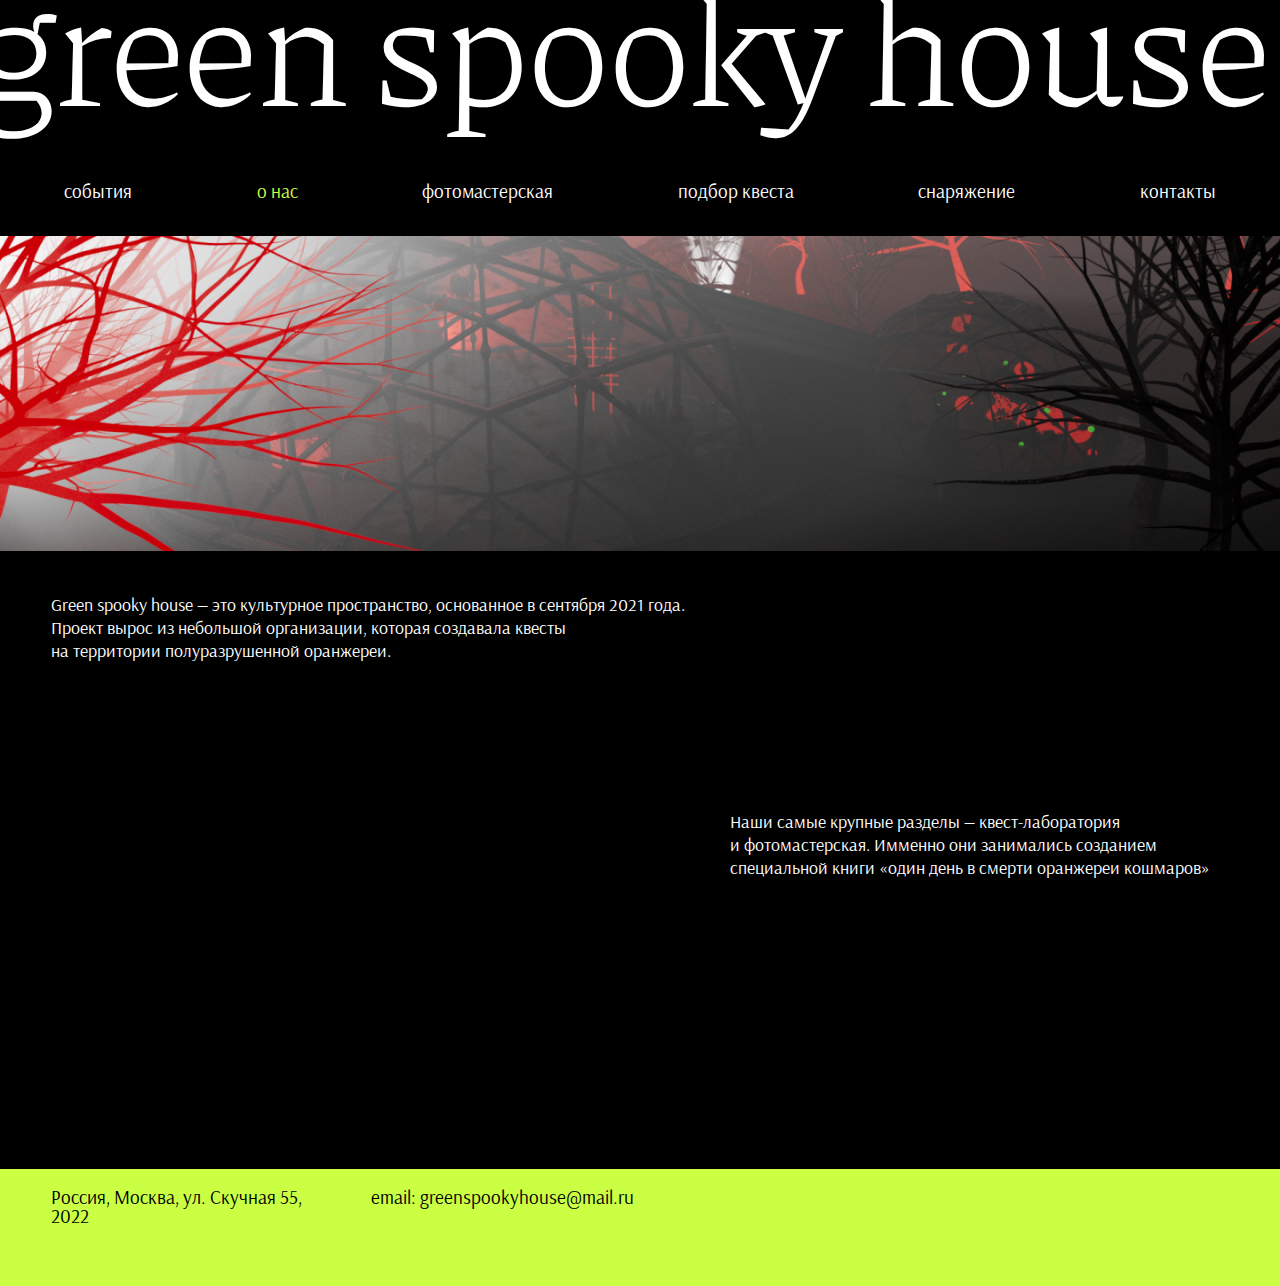
<file: about.html>
<!DOCTYPE html>
<html lang="ru" dir="ltr">
<head>
<meta charset="utf-8">
<meta name="viewport" content="width=device-width">
<title>о нас</title>
<link href="./stylesheets/style.css" rel="stylesheet" type="text/css"/>
<script src="javascripts/jquery-3.6.0.js" charset="utf-8"></script>

</head>
<link rel="icon" type="image/x-icon" href="img/favicon.ico">
<body bgcolor="black">
<div class="heading_dark">
  <div><a href="index.html">green spooky house</a></div>
  </div>
  <nav>
<div class="menu-items_dark">
  <a href="event.html">события</a>
  <a id="photo_here" href="about.css">о нас</a>
  <a href="photo_workshop.html">фотомастерская</a>
  <a href="kvest_choose.html">подбор квеста</a>
  <a href="shop.html">снаряжение</a>
  <a href="contact.html">контакты</a>
</div>
</nav>
<img class="room_cover" src="./img/about_cover.png">
<p class="description">Green spooky house — это культурное пространство, основанное в сентября 2021 года.
  <br>Проект вырос из небольшой организации, которая создавала квесты
  <br>на территории полуразрушенной оранжереи.</p>
  <img class="about_img_1" src="./img/about_img_1.png">
  <p class="description_2">Наши самые крупные разделы — квест-лаборатория <br>и фотомастерская. Имменно они занимались
    созданием <br>специальной книги «один день в смерти оранжереи кошмаров»</p>
  <img class="about_img_2" src="./img/дырка.gif">
  <div class="footer3">
    <p id="adr">Россия, Москва, ул. Скучная 55,<br>
  2022</p>
  <p id="ema">email: greenspookyhouse@mail.ru</p>
  </div>
<!-- <div class="footer">
  <p id="adr">Россия, Москва, ул. Скучная 55,<br>
2022</p>
<p id="ema">email: greenspookyhouse@mail.ru</p>
</div> -->
</body>
</html>
</file>
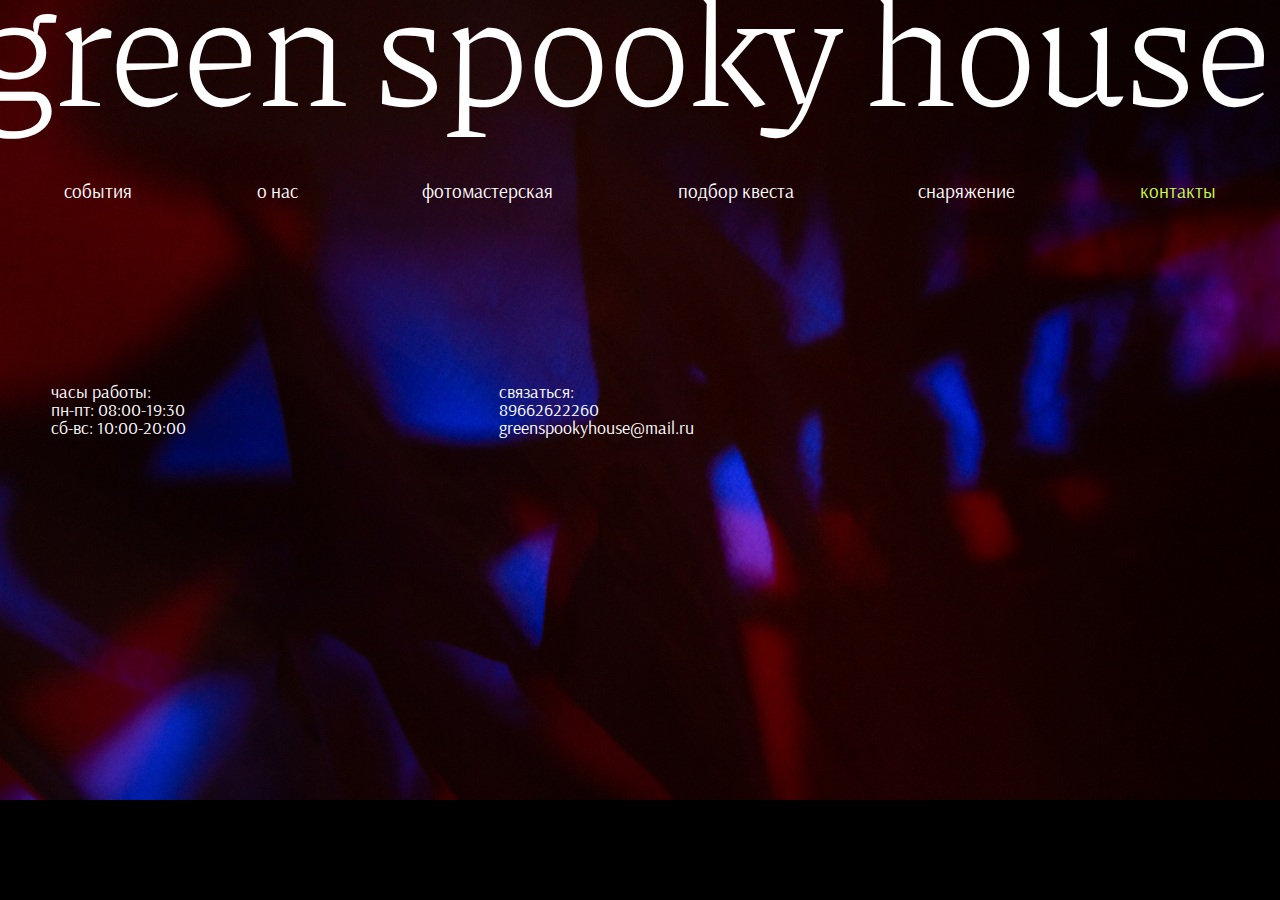
<file: contact.html>
<!DOCTYPE html>
<html lang="ru" dir="ltr">
<head>
<meta charset="utf-8">
<meta name="viewport" content="width=device-width">
<title>контакты</title>
<link href="./stylesheets/style.css" rel="stylesheet" type="text/css"/>
<script src="javascripts/jquery-3.6.0.js" charset="utf-8"></script>
<script src="javascripts/js.js" charset="utf-8"></script>
</head>
<link rel="icon" type="image/x-icon" href="img/favicon.ico">
<body bgcolor="black" class="sad">
<div class="heading_dark">
  <div><a href="index.html">green spooky house</a></div>
  </div>
  <nav>
<div class="menu-items_dark">
  <a href="event.html">события</a>
  <a href="about.html">о нас</a>
  <a href="photo_workshop.html">фотомастерская</a>
  <a  href="kvest_choose.html">подбор квеста</a>
  <a href="shop.html">снаряжение</a>
  <a id="photo_here" href="contact.html">контакты</a>
</div>
<p class="work_hours">часы работы:<br>
пн-пт: 08:00-19:30<br>
сб-вс: 10:00-20:00<br>
</p>
<p class="number">связаться:<br>
89662622260<br>
greenspookyhouse@mail.ru<br>
</p>
    <div class ="karta" style="position:relative; overflow:hidden;">
<iframe src="https://yandex.ru/map-widget/v1/?um=constructor%3A970a208b29c31962bed9f2ab567404b27d38ef108041fe59287c16d89ca310d1&amp;source=constructor"
width="600" height="263" frameborder="0"></iframe></div>
</html>
</file>
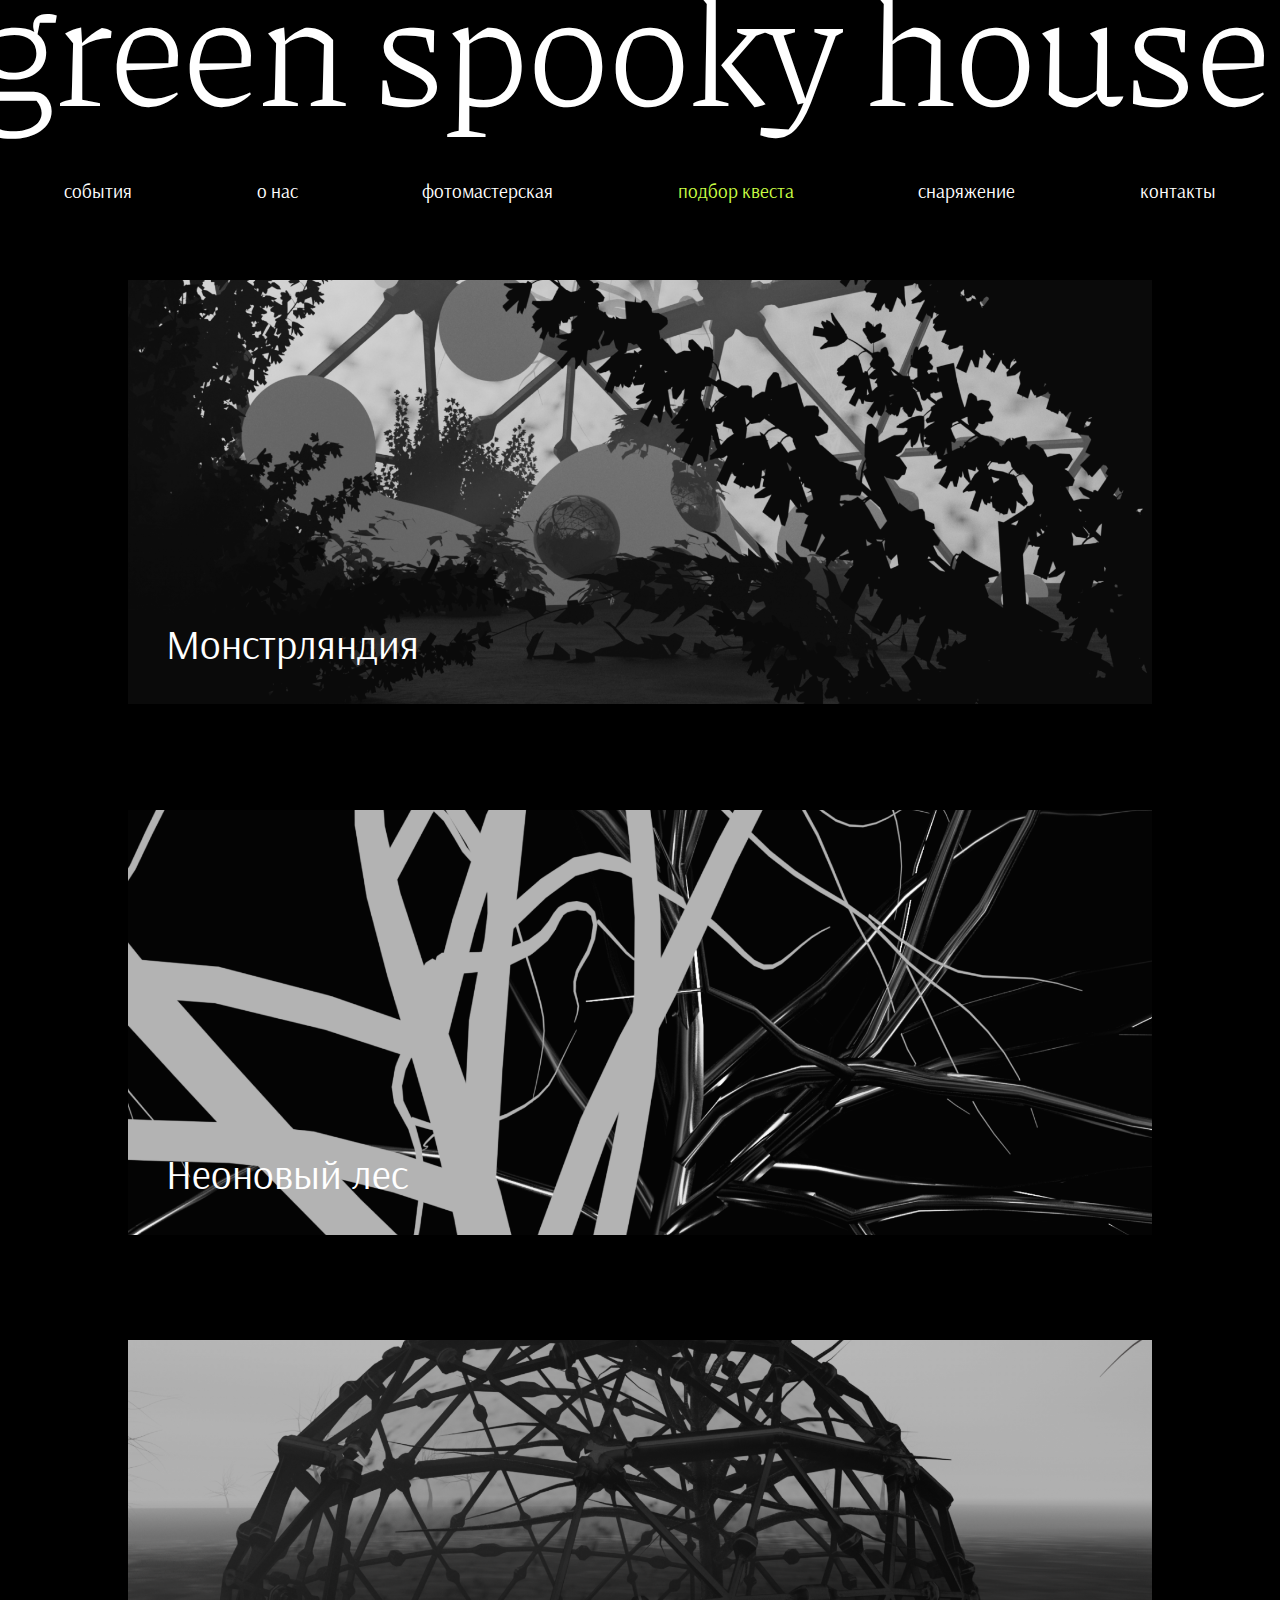
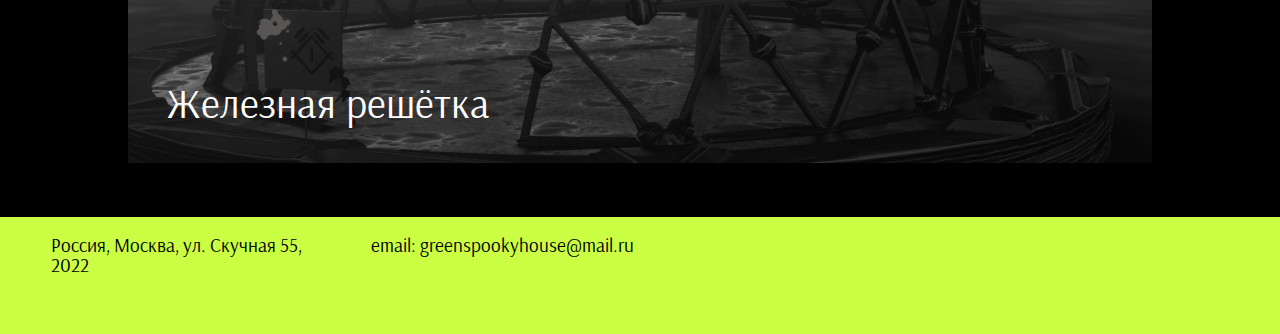
<file: kvest_choose.html>
<!DOCTYPE html>
<html lang="ru" dir="ltr">
<head>
<meta charset="utf-8">
<meta name="viewport" content="width=device-width">
<title>green spooky house</title>
<link href="./stylesheets/style.css" rel="stylesheet" type="text/css"/>
<script src="javascripts/jquery-3.6.0.js" charset="utf-8"></script>
</head>
<body bgcolor="black">
<div class="heading_dark">
  <div><a href="index.html">green spooky house</a></div>
  </div>
  <nav>
<div class="menu-items_dark">
  <a href="event.html">события</a>
  <a href="situation.css">о нас</a>
  <a href="photo_workshop.html">фотомастерская</a>
  <a id="photo_here" href="kvest_choose.html">подбор квеста</a>
  <a href="shop.html">снаряжение</a>
  <a href="situation.css">контакты</a>
</div>
</nav>
<div class="kvests">
  <a href="kvest_room_1.html"><img id="kvest_main_1" class="kwest" src="./img/kvest_cover_1.png"></a>
  <div class="title_HA">Монстрляндия</div>
  <a href="kvest_room_2.html"><img id="kvest_main_2" class="kwest" src="./img/kvest_cover_2.png"></a>
  <div class="title_HA">Неоновый лес</div>
  <a href="kvest_room_3.html"><img id="kvest_main_3" class="kwest" src="./img/kvest_cover_3.png"></a>
  <div class="title_HA">Железная решётка</div>
  <div class="footer">
    <p id="adr">Россия, Москва, ул. Скучная 55,<br>
  2022</p>
  <p id="ema">email: greenspookyhouse@mail.ru</p>
  </div>
</div>

</body>
</html>
</file>
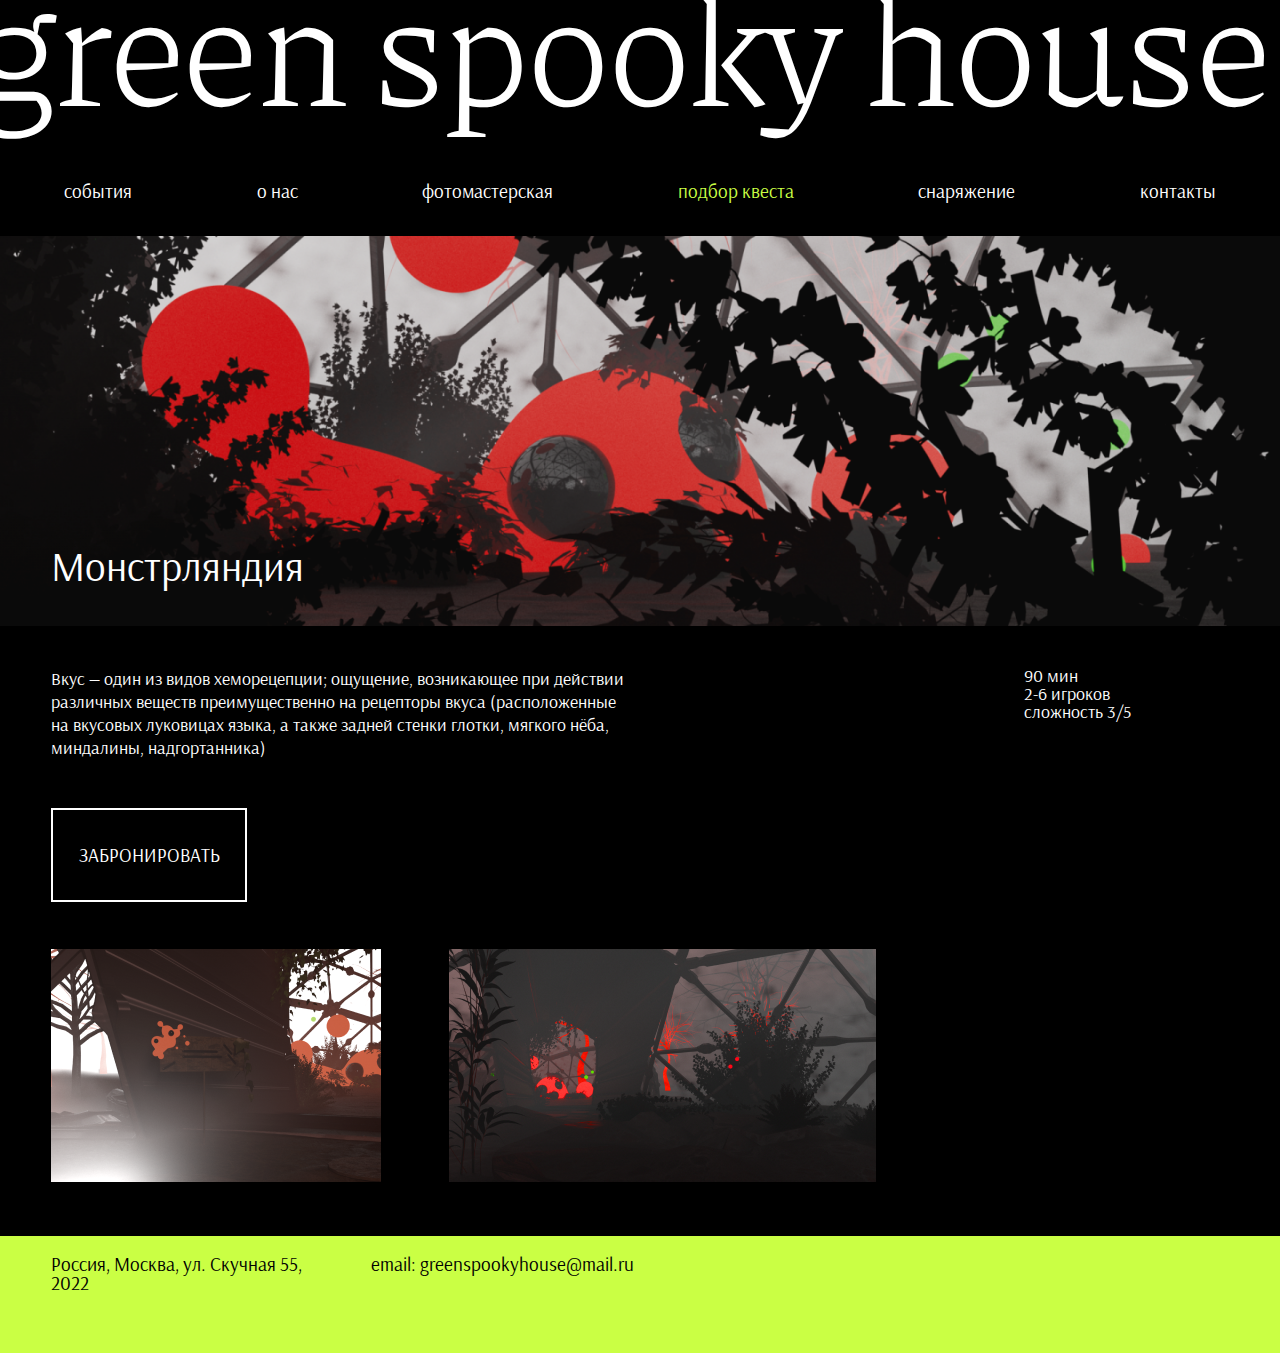
<file: kvest_room_1.html>
<!DOCTYPE html>
<html lang="ru" dir="ltr">
<head>
<meta charset="utf-8">
<meta name="viewport" content="width=device-width">
<title>квесты</title>
<link href="./stylesheets/style.css" rel="stylesheet" type="text/css"/>
<script src="javascripts/jquery-3.6.0.js" charset="utf-8"></script>
</head>
<link rel="icon" type="image/x-icon" href="img/favicon.ico">
<body bgcolor="black">
<div class="heading_dark">
  <div><a href="index.html">green spooky house</a></div>
  </div>
  <nav>
<div class="menu-items_dark">
  <a href="event.html">события</a>
  <a href="about.html">о нас</a>
  <a href="photo_workshop.html">фотомастерская</a>
  <a id="photo_here" href="kvest_choose.html">подбор квеста</a>
  <a href="shop.html">снаряжение</a>
  <a href="contact.html">контакты</a>
</div>
</nav>

  <img class="room_cover" src="./img/room_main_1.png">
  <div class="title">Монстрляндия</div>
  <div class="under_room">
    <p class="description">Вкус — один из видов хеморецепции; ощущение, возникающее при действии<br>
      различных веществ преимущественно на рецепторы вкуса (расположенные <br>на вкусовых луковицах
      языка, а также задней стенки глотки, мягкого нёба, <br>миндалины, надгортанника)</p>
  <p class="mode">90 мин<br>
2-6 игроков<br>
сложность 3/5</p>
</div>
<a href="form.html"><div class="button_bron"><p>ЗАБРОНИРОВАТЬ</p></div></a>
<img class="room_img_1" src="./img/room_img_1.png">
<img class="room_img_2" src="./img/room_img_2.png">
<div class="footer">
  <p id="adr">Россия, Москва, ул. Скучная 55,<br>
2022</p>
<p id="ema">email: greenspookyhouse@mail.ru</p>
</div>
</body>
</html>
</file>
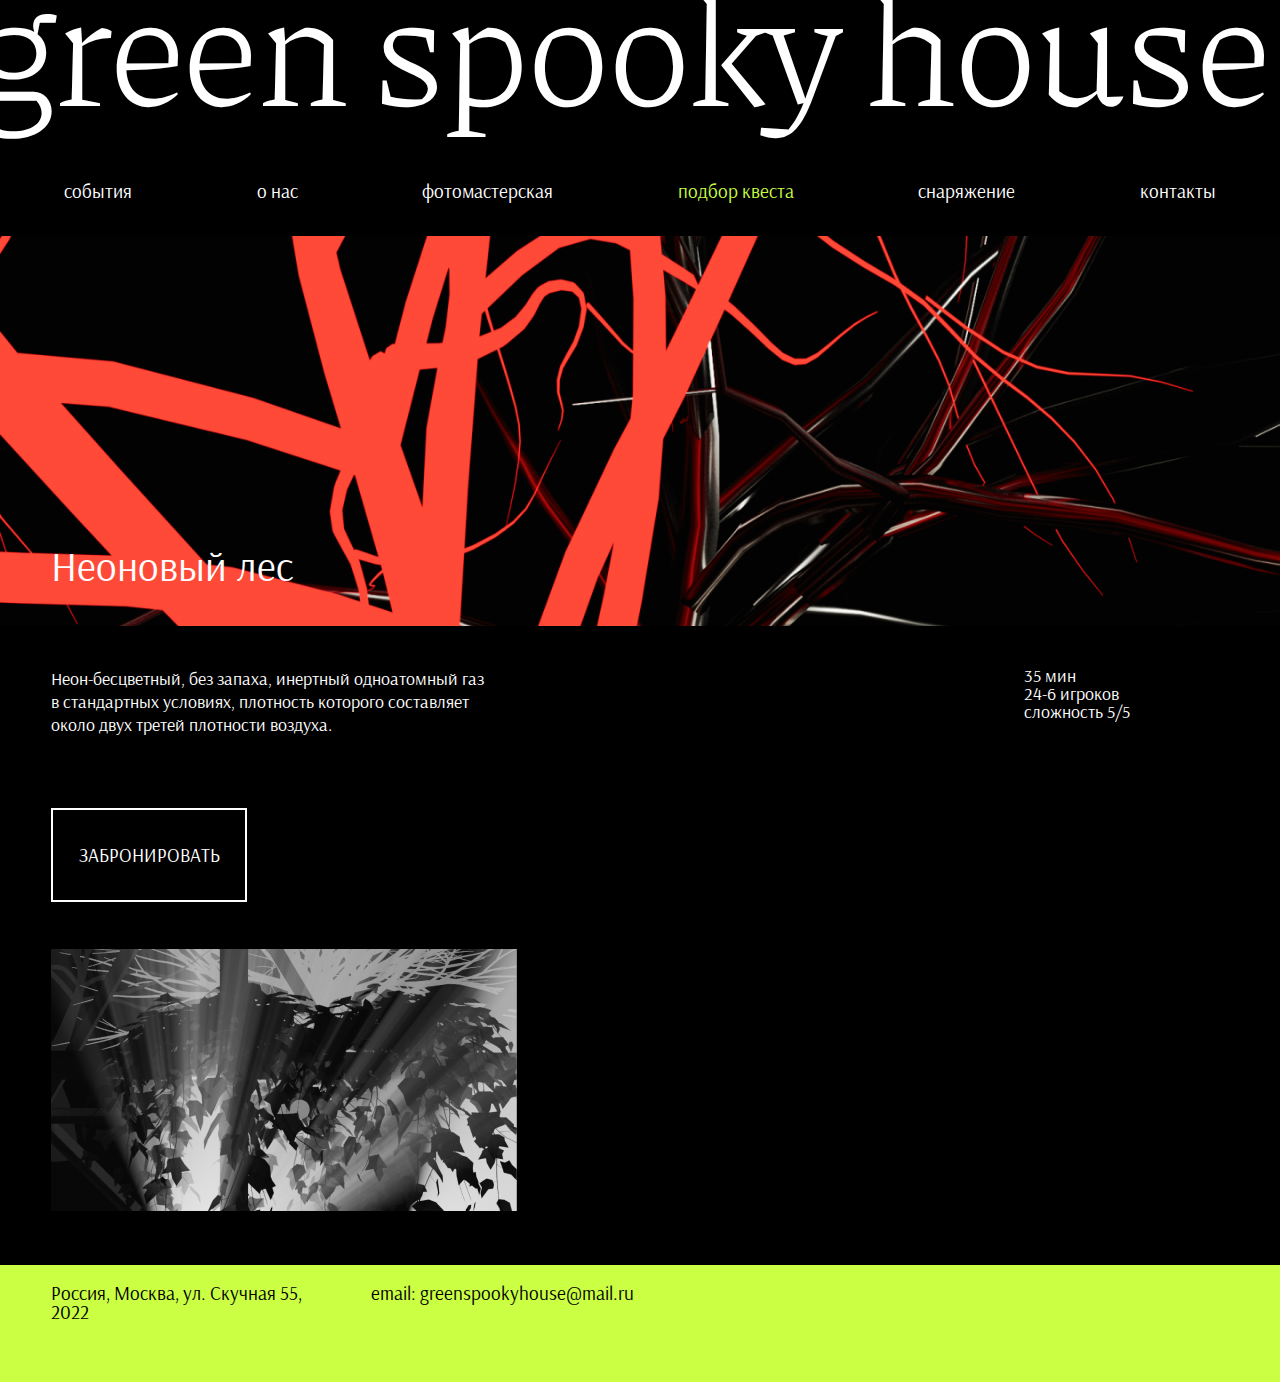
<file: kvest_room_2.html>
<!DOCTYPE html>
<html lang="ru" dir="ltr">
<head>
<meta charset="utf-8">
<meta name="viewport" content="width=device-width">
<title>green spooky house</title>
<link href="./stylesheets/style.css" rel="stylesheet" type="text/css"/>
<script src="javascripts/jquery-3.6.0.js" charset="utf-8"></script>
</head>
<link rel="icon" type="image/x-icon" href="img/favicon.ico">
<body bgcolor="black">
<div class="heading_dark">
  <div><a href="index.html">green spooky house</a></div>
  </div>
  <nav>
<div class="menu-items_dark">
  <a href="event.html">события</a>
  <a href="about.html">о нас</a>
  <a href="photo_workshop.html">фотомастерская</a>
  <a id="photo_here" href="kvest_choose.html">подбор квеста</a>
  <a href="shop.html">снаряжение</a>
  <a href="contact.html">контакты</a>
</div>
</nav>

  <img class="room_cover" src="./img/room_main_2.png">
  <div class="title">Неоновый лес</div>
  <div class="under_room">
    <p class="description">Неон-бесцветный, без запаха, инертный одноатомный газ<br>
       в стандартных условиях, плотность которого составляет <br>около двух третей
       плотности воздуха.</p>
  <p class="mode">35 мин<br>
24-6 игроков<br>
сложность 5/5</p>
</div>
<a href="form.html"><div class="button_bron"><p>ЗАБРОНИРОВАТЬ</p></div></a>
<img class="room_img_1" src="./img/room_img_3.png">
<div class="footer">
  <p id="adr">Россия, Москва, ул. Скучная 55,<br>
2022</p>
<p id="ema">email: greenspookyhouse@mail.ru</p>
</div>
</body>
</html>
</file>
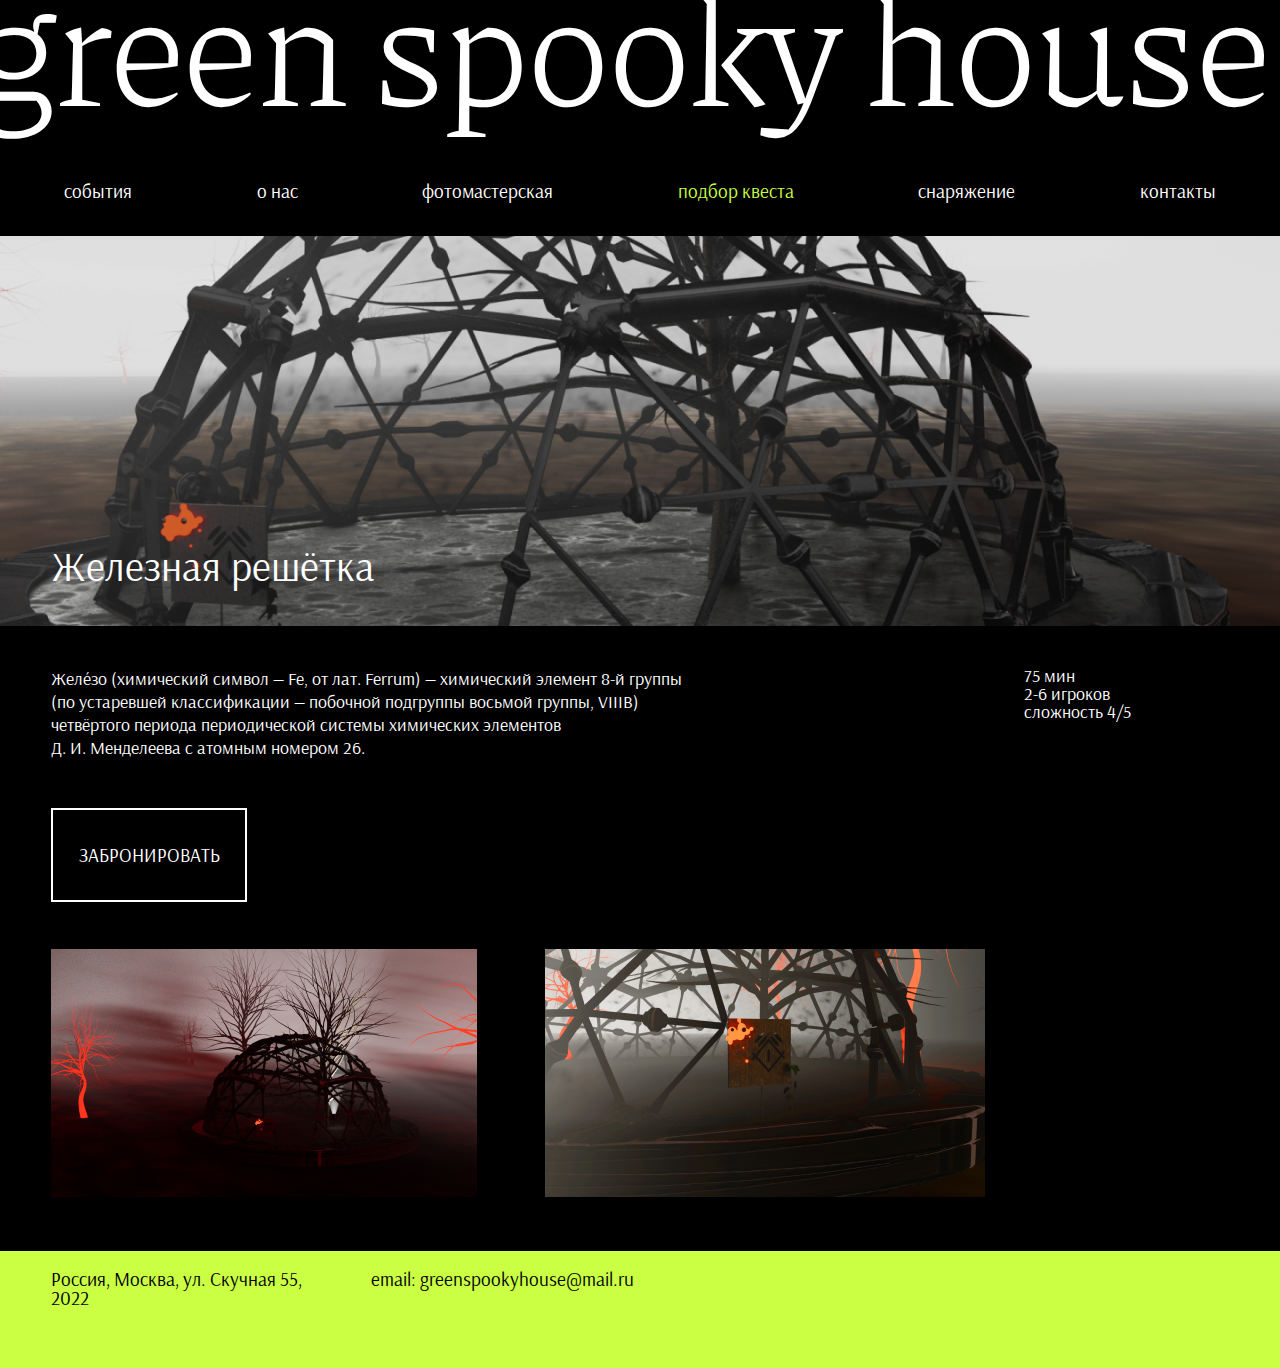
<file: kvest_room_3.html>
<!DOCTYPE html>
<html lang="ru" dir="ltr">
<head>
<meta charset="utf-8">
<meta name="viewport" content="width=device-width">
<title>green spooky house</title>
<link href="./stylesheets/style.css" rel="stylesheet" type="text/css"/>
<script src="javascripts/jquery-3.6.0.js" charset="utf-8"></script>
</head>
<link rel="icon" type="image/x-icon" href="img/favicon.ico">
<body bgcolor="black">
<div class="heading_dark">
  <div><a href="index.html">green spooky house</a></div>
  </div>
  <nav>
<div class="menu-items_dark">
  <a href="event.html">события</a>
  <a href="about.html">о нас</a>
  <a href="photo_workshop.html">фотомастерская</a>
  <a id="photo_here" href="kvest_choose.html">подбор квеста</a>
  <a href="shop.html">снаряжение</a>
  <a href="contact.html">контакты</a>
</div>
</nav>

  <img class="room_cover" src="./img/room_main_3.png">
  <div class="title">Железная решётка</div>
  <div class="under_room">
    <p class="description">Желе́зо (химический символ — Fe, от лат. Ferrum) — химический элемент
      8-й группы <br>(по устаревшей классификации — побочной подгруппы восьмой группы, VIIIB) <br>
      четвёртого периода периодической системы химических элементов <br>Д. И. Менделеева с атомным номером 26.
    </p>
  <p class="mode">75 мин<br>
2-6 игроков<br>
сложность 4/5</p>
</div>
<a href="form.html"><div class="button_bron"><p>ЗАБРОНИРОВАТЬ</p></div></a>
<img class="room_img_1" src="./img/room_img_4.png">
<img class="room_img_2" src="./img/room_img_5.png">
<div class="footer">
  <p id="adr">Россия, Москва, ул. Скучная 55,<br>
2022</p>
<p id="ema">email: greenspookyhouse@mail.ru</p>
</div>
</body>
</html>
</file>
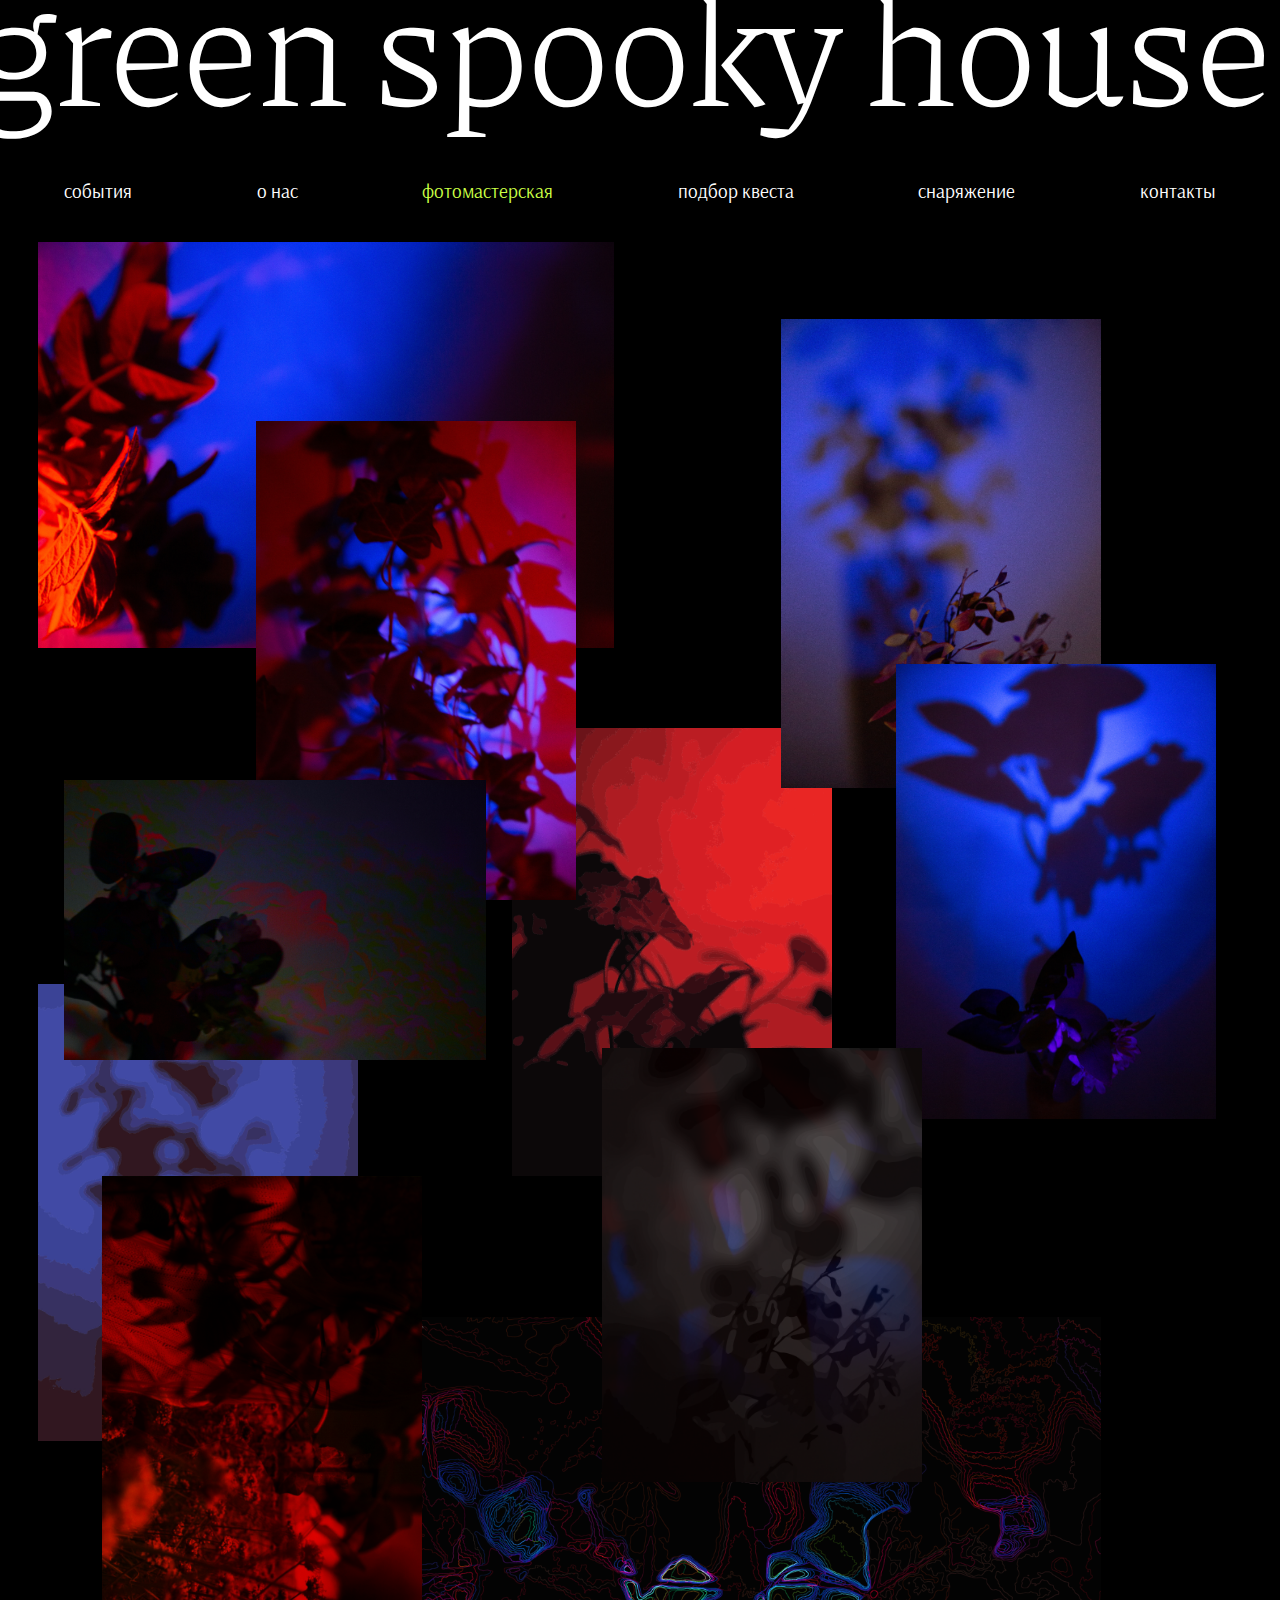
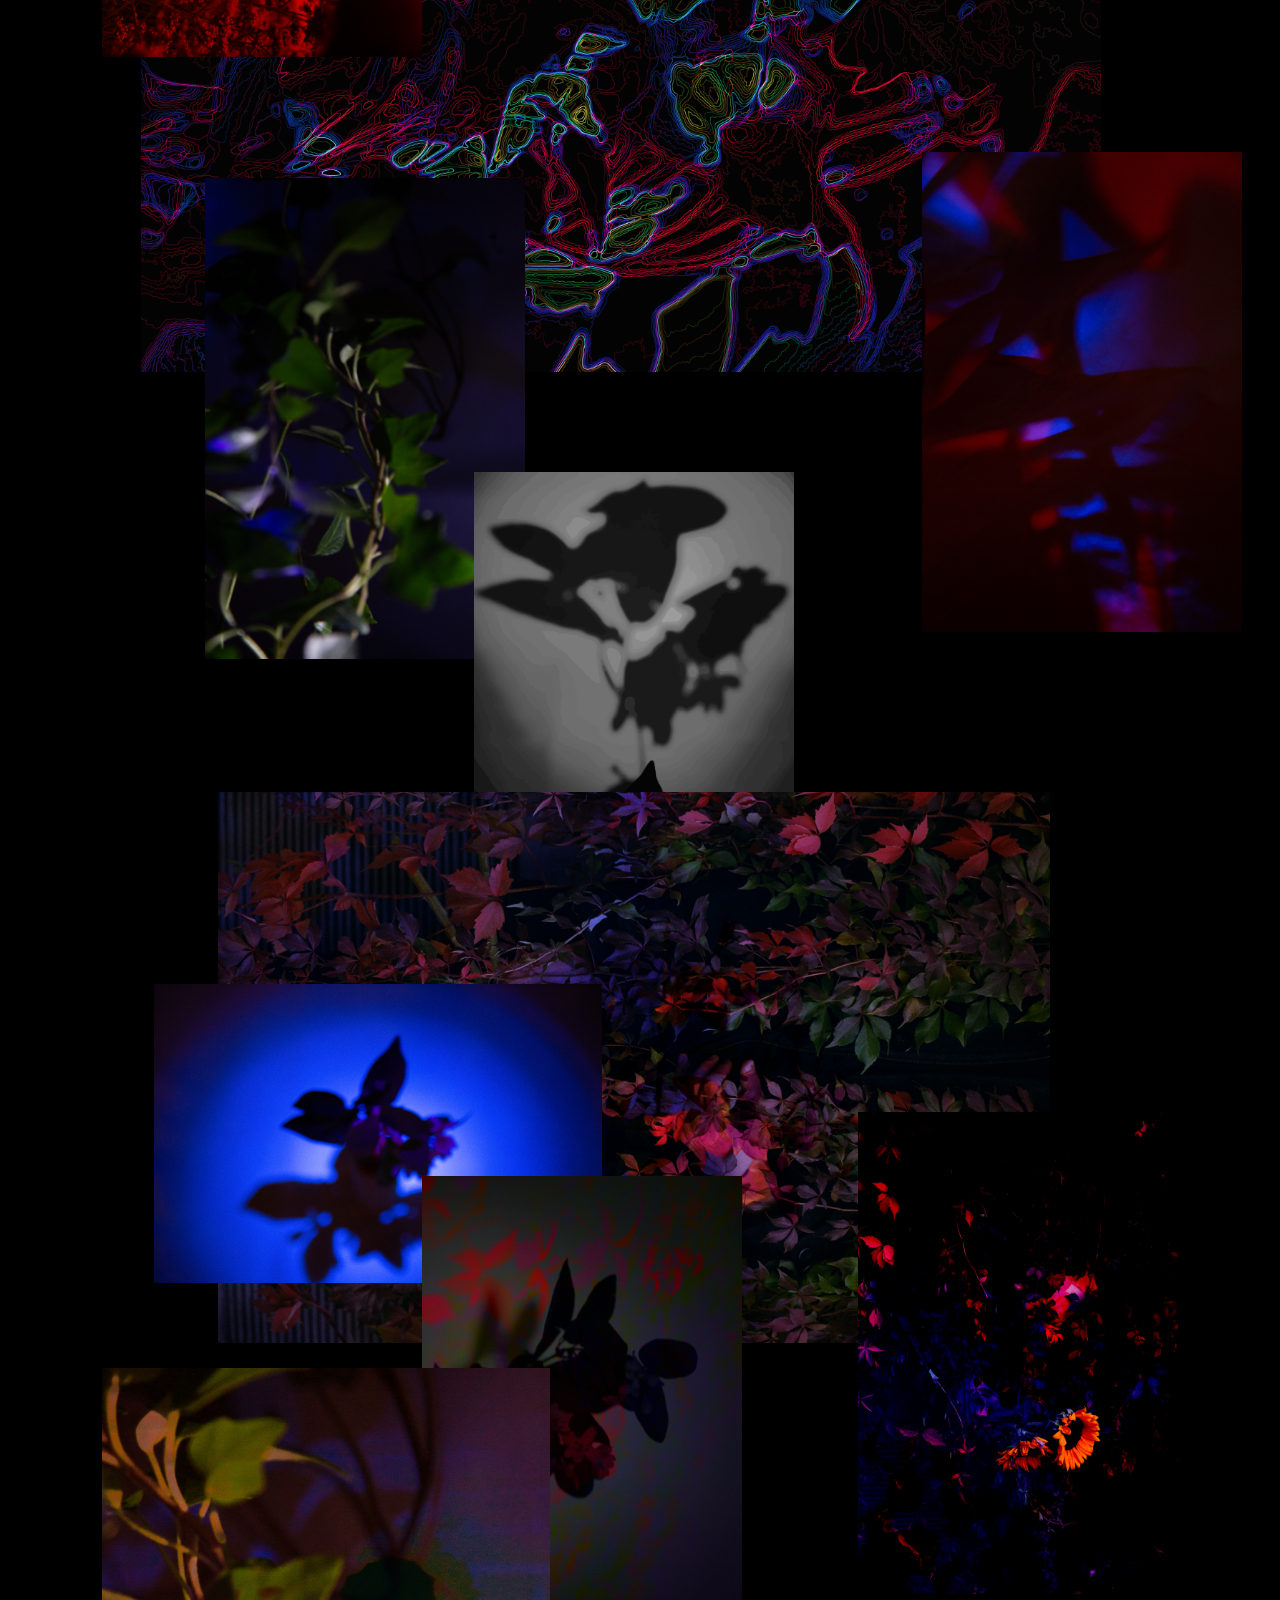
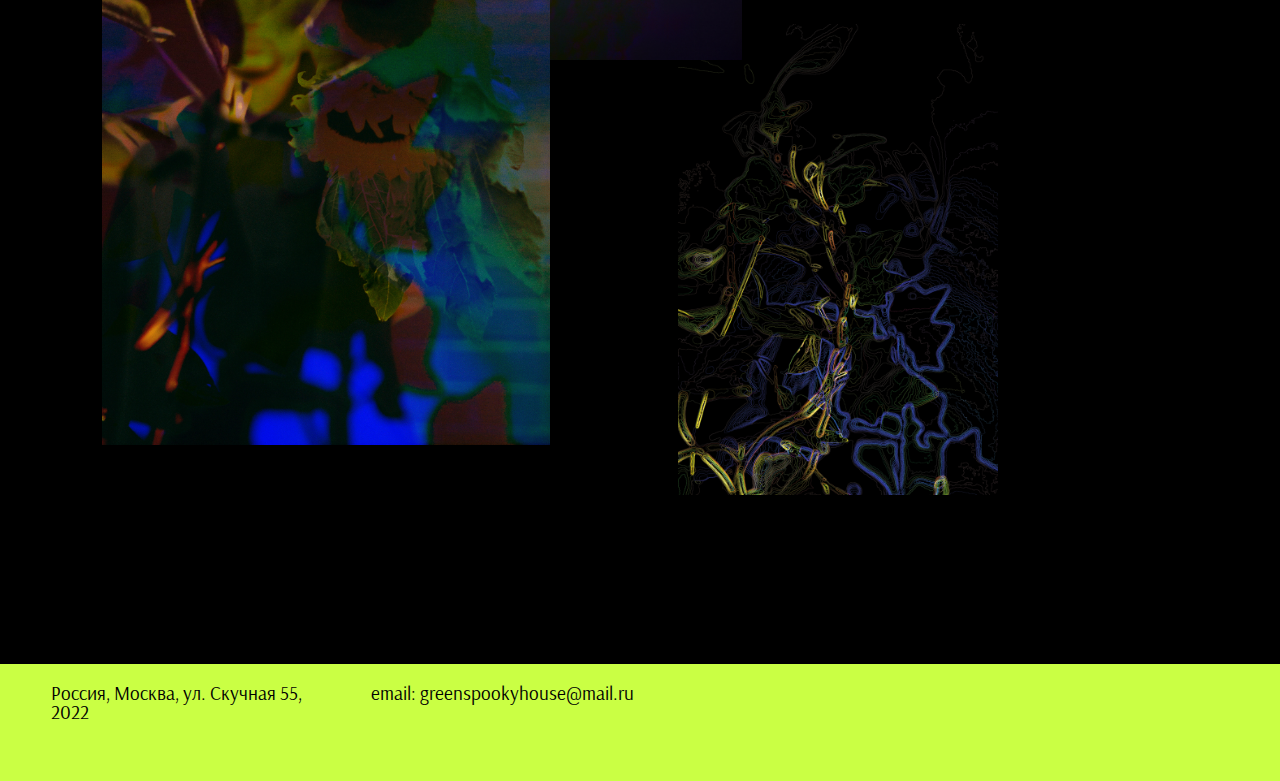
<file: photo_workshop.html>
<!DOCTYPE html>
<html lang="ru" dir="ltr">
<head>
<meta charset="utf-8">
<meta name="viewport" content="width=device-width">
<title>green spooky house</title>
<link href="./stylesheets/style.css" rel="stylesheet" type="text/css"/>
<script src="javascripts/jquery-3.6.0.js" charset="utf-8"></script>
<script src="javascripts/photo.js" charset="utf-8"></script>

</head>
<link rel="icon" type="image/x-icon" href="img/favicon.ico">
<body bgcolor="black">
<div class="heading_dark">
  <div><a href="index.html">green spooky house</a></div>
  </div>
  <nav>
<div class="menu-items_dark">
  <a href="event.html">события</a>
  <a href="about.html">о нас</a>
  <a id="photo_here" href="photo_workshop.html">фотомастерская</a>
  <a href="kvest_choose.html">подбор квеста</a>
  <a href="shop.html">снаряжение</a>
  <a href="contact.html">контакты</a>
</div>
</nav>
<img id="dom_1" class="doms" src="./img/photodom/dom_1.png">
<img id="dom_2" class="doms" src="./img/photodom/dom_2.png">
<img id="dom_3" class="doms" src="./img/photodom/dom_3.png">
<img id="dom_4" class="doms" src="./img/photodom/dom_4.png">
<img id="dom_5" class="doms" src="./img/photodom/dom_5.png">
<img id="dom_6" class="doms" src="./img/photodom/dom_6.png">
<img id="dom_7" class="doms" src="./img/photodom/dom_7.png">
<img id="dom_8" class="doms" src="./img/photodom/dom_19.png">
<img id="dom_9" class="doms" src="./img/photodom/dom_9.png">
<img id="dom_10" class="doms" src="./img/photodom/dom_10.png">
<img id="dom_11" class="doms" src="./img/photodom/dom_11.png">
<img id="dom_12" class="doms" src="./img/photodom/dom_12.png">
<img id="dom_13" class="doms" src="./img/photodom/dom_13.png">
<img id="dom_14" class="doms" src="./img/photodom/dom_14.png">
<img id="dom_15" class="doms" src="./img/photodom/dom_15.png">
<img id="dom_16" class="doms" src="./img/photodom/dom_16.png">
<img id="dom_17" class="doms" src="./img/photodom/dom_17.png">
<img id="dom_18" class="doms" src="./img/photodom/dom_18.png">
<img id="dom_19" class="doms" src="./img/photodom/dom_8.png">
<div class="footer4">
  <p id="adr">Россия, Москва, ул. Скучная 55,<br>
2022</p>
<p id="ema">email: greenspookyhouse@mail.ru</p>
</div>

</body>
</html>
</file>
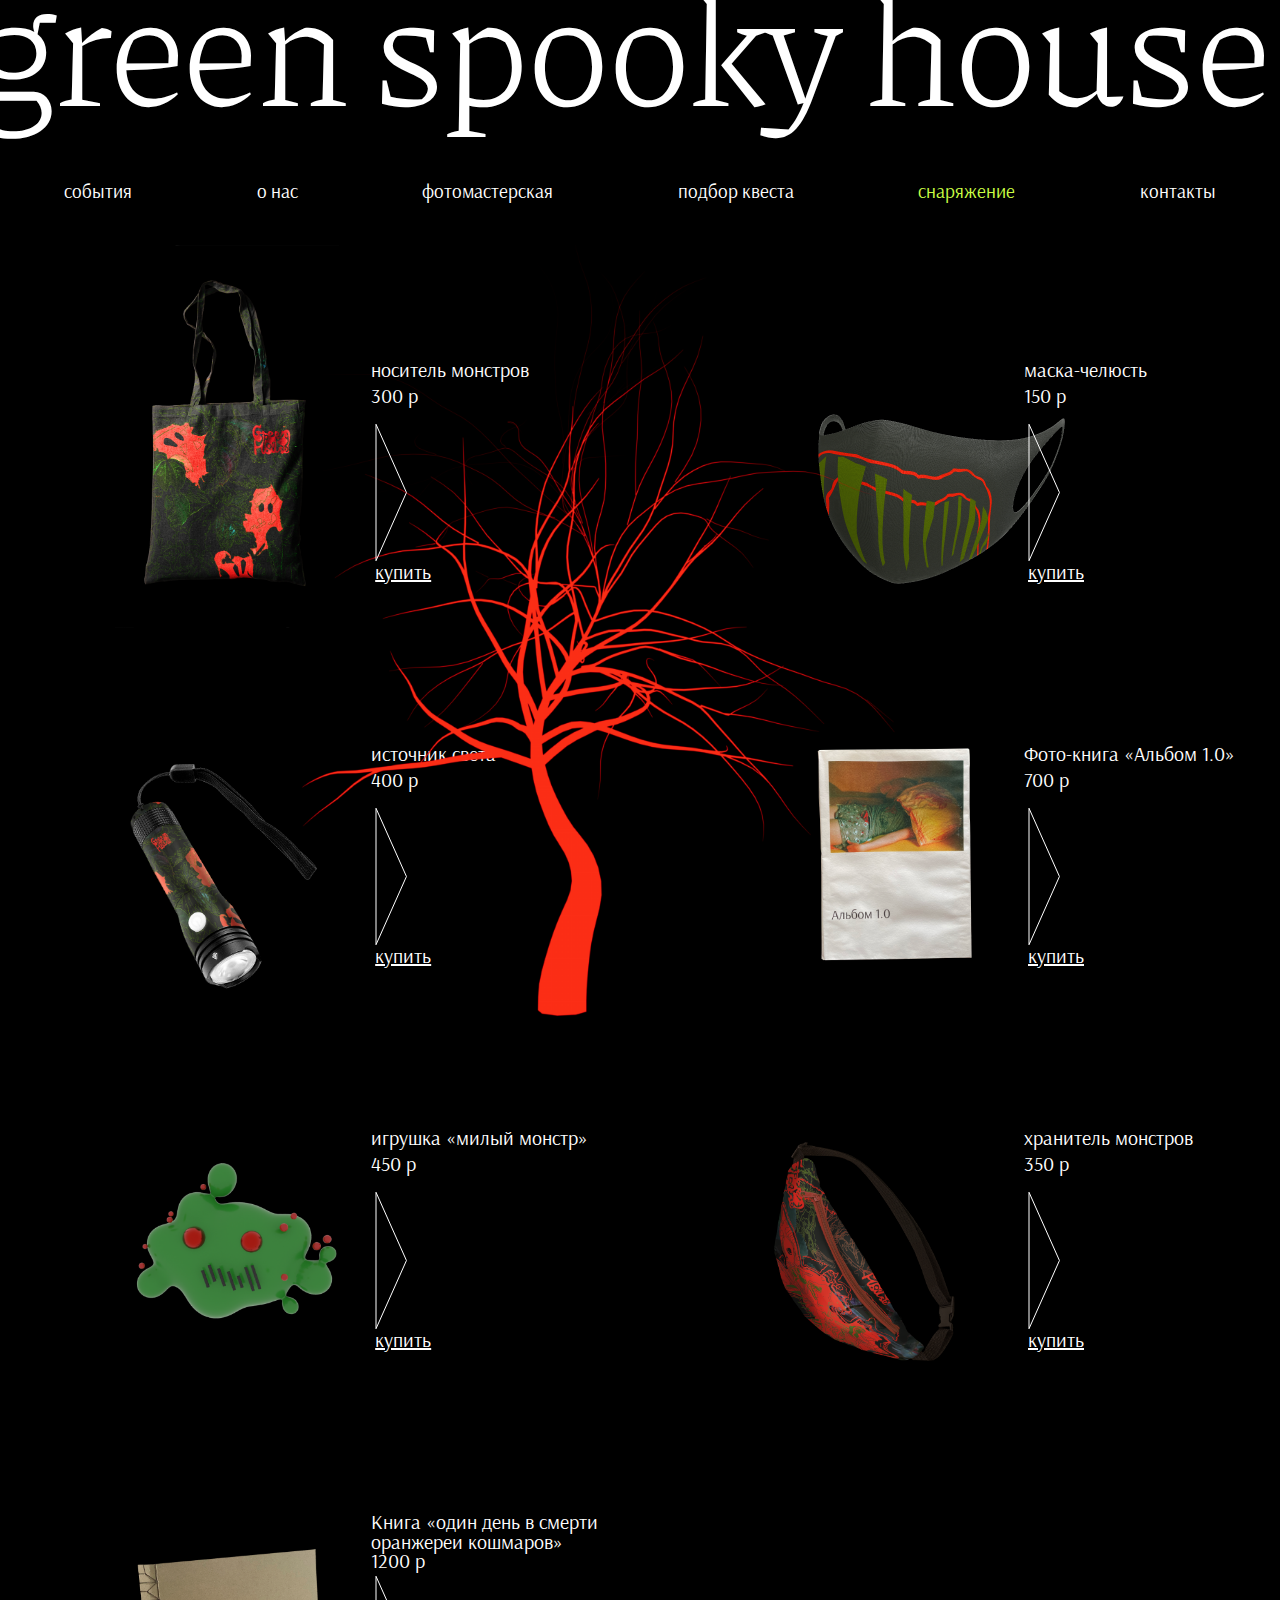
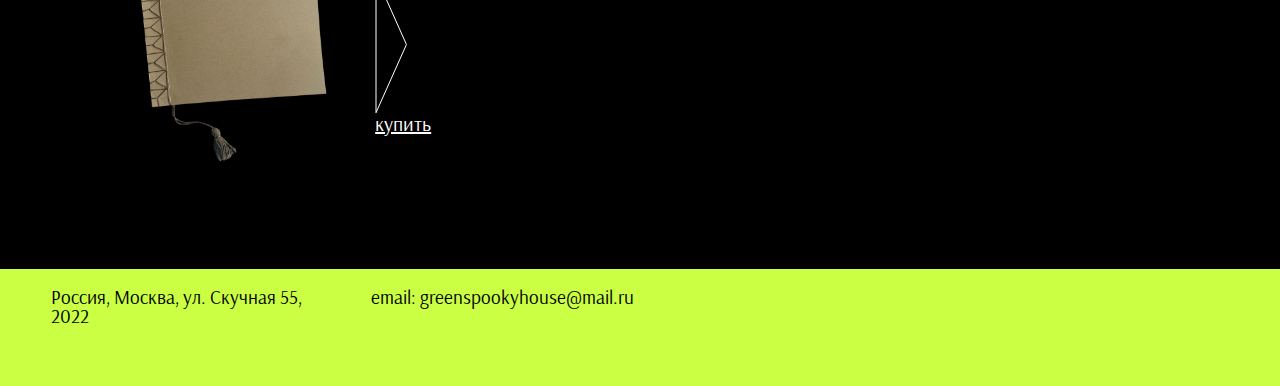
<file: shop.html>
<!DOCTYPE html>
<html lang="en" dir="ltr">
  <head>
    <meta charset="utf-8">
    <title>green spooky house</title>
    <link rel="stylesheet" href="./stylesheets/style.css">
    <script src="javascripts/jquery-3.6.0.js" charset="utf-8"> </script>
    <script src="https://code.jquery.com/jquery-3.6.0.js"></script>
    <script src="javascripts/js.js" charset="utf-8"></script>
    <link rel="stylesheet" href="jQuery.Brazzers-Carousel.min.css">
  </head>
  <link rel="icon" type="image/x-icon" href="img/favicon.ico">
  <body bgcolor="black">
    <div class="heading_dark">
      <div><a href="index.html">green spooky house</a></div>
      </div>
    <div class="menu-items_dark">
      <a href="event.html">события</a>
      <a href="about.html">о нас</a>
      <a href="photo_workshop.html">фотомастерская</a>
      <a href="kvest_choose.html">подбор квеста</a>
      <a id="photo_here" class="under">снаряжение</a>
      <a href="contact.html">контакты</a>
    </div>
      <!-- ТОВАР 1 -->
      <p id="lot_1_text_1" class="lots_text">носитель монстров</p>
      <p id="lot_1_text_2" class="lots_text">300 р</p>
      <a id="lot_1_text_3" class="lots_text">купить</a>
      <a href="404.html"><img class="shop_arrow_1" src="./img/shop_arrow.svg"></a>
      <!-- ТОВАР 2 -->
      <p id="lot_2_text_1" class="lots_text">маска-челюсть</p>
      <p id="lot_2_text_2" class="lots_text">150 р</p>
      <a id="lot_2_text_3" class="lots_text">купить</a>
      <a href="404.html"><img class="shop_arrow_2" src="./img/shop_arrow.svg"></a>
      <!-- ТОВАР 3 -->
      <p id="lot_3_text_1" class="lots_text">источник света</p>
      <p id="lot_3_text_2" class="lots_text">400 р</p>
      <a id="lot_3_text_3" class="lots_text">купить</a>
      <a href="404.html"><img class="shop_arrow_3" src="./img/shop_arrow.svg"></a>
      <!-- ТОВАР 4 -->
      <p id="lot_4_text_1" class="lots_text">Фото-книга «Альбом 1.0»</p>
      <p id="lot_4_text_2" class="lots_text">700 р</p>
      <a id="lot_4_text_3" class="lots_text">купить</a>
      <a href="404.html"><img class="shop_arrow_4" src="./img/shop_arrow.svg"></a>
      <!-- ТОВАР 5 -->
      <p id="lot_5_text_1" class="lots_text">игрушка «милый монстр»</p>
      <p id="lot_5_text_2" class="lots_text">450 р</p>
      <a id="lot_5_text_3" class="lots_text">купить</a>
      <a href="404.html"><img class="shop_arrow_5" src="./img/shop_arrow.svg"></a>
      <!-- ТОВАР 6 -->
      <p id="lot_6_text_1" class="lots_text">хранитель монстров</p>
      <p id="lot_6_text_2" class="lots_text">350 р</p>
      <a id="lot_6_text_3" class="lots_text">купить</a>
      <a href="404.html"><img class="shop_arrow_6" src="./img/shop_arrow.svg"></a>
      <!-- ТОВАР 7 -->
      <p id="lot_7_text_1" class="lots_text">Книга «один день
в смерти <br>оранжереи кошмаров» </p>
      <p id="lot_7_text_2" class="lots_text">1200 р</p>
      <a id="lot_7_text_3" class="lots_text">купить</a>
      <a href="404.html"><img class="shop_arrow_7" src="./img/shop_arrow.svg"></a>

    <div class="shop_section">
    <div class="lot_1">
     <img class="inside_lot_1" src="./img/lot_1.png">
    </div>
    <div class="lot_2">
     <img class="inside_lot_2" src="./img/lot_2.png">
    </div>
    <div class="lot_3">
     <img class="inside_lot_3" src="./img/lot_3.png">
    </div>
    <div class="lot_4">
     <img class="inside_lot_4" src="./img/lot_4.png">
    </div>
    <div class="lot_5">
     <img class="inside_lot_5" src="./img/lot_5.png">
    </div>
    <div class="lot_6">
     <img class="inside_lot_6" src="./img/lot_6.png">
    </div>
    <div class="lot_7">
     <img class="inside_lot_7" src="./img/lot_7.png">
    </div>
<div class="thumb-item">
<img class="circle_tree" src="./img/tree/tree0000.png">
<img class="circle_tree" src="./img/tree/tree0001.png">
<img class="circle_tree" src="./img/tree/tree0002.png">
<img class="circle_tree" src="./img/tree/tree0003.png">
<img class="circle_tree" src="./img/tree/tree0004.png">
<img class="circle_tree" src="./img/tree/tree0005.png">
<img class="circle_tree" src="./img/tree/tree0006.png">
<img class="circle_tree" src="./img/tree/tree0007.png">
<img class="circle_tree" src="./img/tree/tree0008.png">
<img class="circle_tree" src="./img/tree/tree0009.png">
<img class="circle_tree" src="./img/tree/tree0010.png">
<img class="circle_tree" src="./img/tree/tree0011.png">
<img class="circle_tree" src="./img/tree/tree0012.png">
<img class="circle_tree" src="./img/tree/tree0013.png">
<img class="circle_tree" src="./img/tree/tree0014.png">
<img class="circle_tree" src="./img/tree/tree0015.png">
<img class="circle_tree" src="./img/tree/tree0016.png">
<img class="circle_tree" src="./img/tree/tree0017.png">
<img class="circle_tree" src="./img/tree/tree0018.png">
<img class="circle_tree" src="./img/tree/tree0019.png">
<img class="circle_tree" src="./img/tree/tree0020.png">
<img class="circle_tree" src="./img/tree/tree0021.png">
<img class="circle_tree" src="./img/tree/tree0022.png">
<img class="circle_tree" src="./img/tree/tree0023.png">
<img class="circle_tree" src="./img/tree/tree0024.png">
<img class="circle_tree" src="./img/tree/tree0025.png">
<img class="circle_tree" src="./img/tree/tree0026.png">
<img class="circle_tree" src="./img/tree/tree0027.png">
<img class="circle_tree" src="./img/tree/tree0028.png">
<img class="circle_tree" src="./img/tree/tree0029.png">
<img class="circle_tree" src="./img/tree/tree0030.png">
<img class="circle_tree" src="./img/tree/tree0031.png">
<img class="circle_tree" src="./img/tree/tree0032.png">
<img class="circle_tree" src="./img/tree/tree0033.png">
<img class="circle_tree" src="./img/tree/tree0034.png">
<img class="circle_tree" src="./img/tree/tree0035.png">
<img class="circle_tree" src="./img/tree/tree0036.png">
<img class="circle_tree" src="./img/tree/tree0037.png">
<img class="circle_tree" src="./img/tree/tree0038.png">
<img class="circle_tree" src="./img/tree/tree0039.png">
<img class="circle_tree" src="./img/tree/tree0040.png">
<img class="circle_tree" src="./img/tree/tree0041.png">
<img class="circle_tree" src="./img/tree/tree0042.png">
<img class="circle_tree" src="./img/tree/tree0043.png">
<img class="circle_tree" src="./img/tree/tree0044.png">
<img class="circle_tree" src="./img/tree/tree0045.png">
<img class="circle_tree" src="./img/tree/tree0046.png">
<img class="circle_tree" src="./img/tree/tree0047.png">
<img class="circle_tree" src="./img/tree/tree0048.png">
<img class="circle_tree" src="./img/tree/tree0049.png">
<img class="circle_tree" src="./img/tree/tree0050.png">
<img class="circle_tree" src="./img/tree/tree0051.png">
<img class="circle_tree" src="./img/tree/tree0052.png">
<img class="circle_tree" src="./img/tree/tree0053.png">
<img class="circle_tree" src="./img/tree/tree0054.png">
<img class="circle_tree" src="./img/tree/tree0055.png">
<img class="circle_tree" src="./img/tree/tree0056.png">
<img class="circle_tree" src="./img/tree/tree0057.png">
<img class="circle_tree" src="./img/tree/tree0058.png">
<img class="circle_tree" src="./img/tree/tree0059.png">
<img class="circle_tree" src="./img/tree/tree0060.png">
<img class="circle_tree" src="./img/tree/tree0061.png">
<img class="circle_tree" src="./img/tree/tree0062.png">
<img class="circle_tree" src="./img/tree/tree0063.png">
    </div>
</div>
<div class="footer">
  <p id="adr">Россия, Москва, ул. Скучная 55,<br>
2022</p>
<p id="ema">email: greenspookyhouse@mail.ru</p>
</div>
<!-- </div>
<div class="thumb-item">
<img class="circle_tree" src="./img/tree/tree0000.png">
<img class="circle_tree" src="./img/tree/tree0001.png">
<img class="circle_tree" src="./img/tree/tree0002.png">
<img class="circle_tree" src="./img/tree/tree0003.png">
<img class="circle_tree" src="./img/tree/tree0004.png">
<img class="circle_tree" src="./img/tree/tree0005.png">
<img class="circle_tree" src="./img/tree/tree0006.png">
<img class="circle_tree" src="./img/tree/tree0007.png">
<img class="circle_tree" src="./img/tree/tree0008.png">
<img class="circle_tree" src="./img/tree/tree0009.png">
<img class="circle_tree" src="./img/tree/tree0010.png">
<img class="circle_tree" src="./img/tree/tree0011.png">
<img class="circle_tree" src="./img/tree/tree0012.png">
<img class="circle_tree" src="./img/tree/tree0013.png">
<img class="circle_tree" src="./img/tree/tree0014.png">
<img class="circle_tree" src="./img/tree/tree0015.png">
<img class="circle_tree" src="./img/tree/tree0016.png">
<img class="circle_tree" src="./img/tree/tree0017.png">
<img class="circle_tree" src="./img/tree/tree0018.png">
<img class="circle_tree" src="./img/tree/tree0019.png">
<img class="circle_tree" src="./img/tree/tree0020.png">
<img class="circle_tree" src="./img/tree/tree0021.png">
<img class="circle_tree" src="./img/tree/tree0022.png">
<img class="circle_tree" src="./img/tree/tree0023.png">
<img class="circle_tree" src="./img/tree/tree0024.png">
<img class="circle_tree" src="./img/tree/tree0025.png">
<img class="circle_tree" src="./img/tree/tree0026.png">
<img class="circle_tree" src="./img/tree/tree0027.png">
<img class="circle_tree" src="./img/tree/tree0028.png">
<img class="circle_tree" src="./img/tree/tree0029.png">
<img class="circle_tree" src="./img/tree/tree0030.png">
<img class="circle_tree" src="./img/tree/tree0031.png">
<img class="circle_tree" src="./img/tree/tree0032.png">
<img class="circle_tree" src="./img/tree/tree0033.png">
<img class="circle_tree" src="./img/tree/tree0034.png">
<img class="circle_tree" src="./img/tree/tree0035.png">
<img class="circle_tree" src="./img/tree/tree0036.png">
<img class="circle_tree" src="./img/tree/tree0037.png">
<img class="circle_tree" src="./img/tree/tree0038.png">
<img class="circle_tree" src="./img/tree/tree0039.png">
<img class="circle_tree" src="./img/tree/tree0040.png">
<img class="circle_tree" src="./img/tree/tree0041.png">
<img class="circle_tree" src="./img/tree/tree0042.png">
<img class="circle_tree" src="./img/tree/tree0043.png">
<img class="circle_tree" src="./img/tree/tree0044.png">
<img class="circle_tree" src="./img/tree/tree0045.png">
<img class="circle_tree" src="./img/tree/tree0046.png">
<img class="circle_tree" src="./img/tree/tree0047.png">
<img class="circle_tree" src="./img/tree/tree0048.png">
<img class="circle_tree" src="./img/tree/tree0049.png">
<img class="circle_tree" src="./img/tree/tree0050.png">
<img class="circle_tree" src="./img/tree/tree0051.png">
<img class="circle_tree" src="./img/tree/tree0052.png">
<img class="circle_tree" src="./img/tree/tree0053.png">
<img class="circle_tree" src="./img/tree/tree0054.png">
<img class="circle_tree" src="./img/tree/tree0055.png">
<img class="circle_tree" src="./img/tree/tree0056.png">
<img class="circle_tree" src="./img/tree/tree0057.png">
<img class="circle_tree" src="./img/tree/tree0058.png">
<img class="circle_tree" src="./img/tree/tree0059.png">
<img class="circle_tree" src="./img/tree/tree0060.png">
<img class="circle_tree" src="./img/tree/tree0061.png">
<img class="circle_tree" src="./img/tree/tree0062.png">
<img class="circle_tree" src="./img/tree/tree0063.png">
</div>
</div> -->
<script src="https://code.jquery.com/jquery-1.11.3.min.js"></script>
<script src="jQuery.Brazzers-Carousel.min.js"></script>

<script>
  $(".thumb-item").brazzersCarousel();
</script>

  </body>
</html>
</file>
<file: stylesheets/style.css>
@import "reset.css";
@import "content.css";
@import "photo.css";
@import "kvest_choose.css";
@import "resposive.css";
@import "shop.css";
@font-face{
	font-family: 'Piazzolla-Light';
	src: url(../fonts/Piazzolla-Light.otf);
}
@font-face{
	font-family: 'Piazzolla-Regular';
	src: url(../fonts/Piazzolla-Regular.otf);
}
@font-face{
	font-family: 'Arsenal-Regular';
	src: url(../fonts/Arsenal-Regular.ttf);
}
</file>
